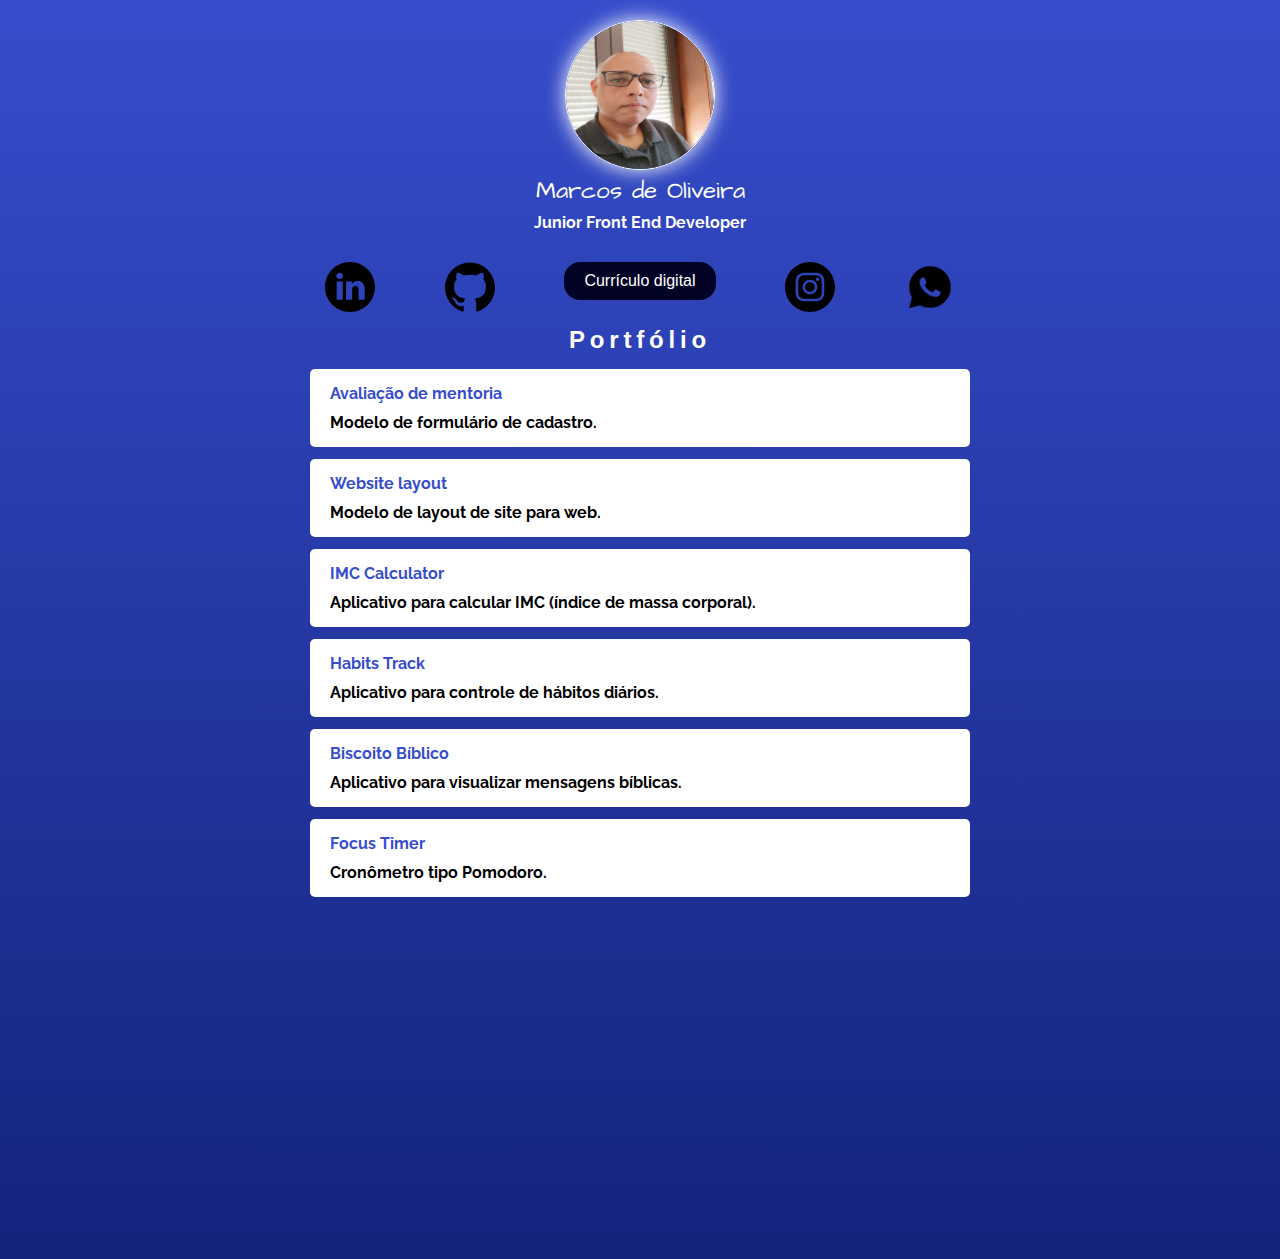
<file: index.html>
<!DOCTYPE html>
<html lang="pt-br">

<head>
    <meta charset="UTF-8">
    <meta http-equiv="X-UA-Compatible" content="IE=edge">
    <meta name="viewport" content="width=device-width, initial-scale=1.0">
    <title>LinkTree - Marcos de Oliveira</title>

    <link href="https://fonts.googleapis.com/css2?family=Architects+Daughter&family=Raleway:wght@400;700&display=swap"
        rel="stylesheet">
    <link href="https: z//fonts.googleapis.com/css2?family=Raleway&display=swap" rel="stylesheet">
    
    <link rel="stylesheet" href="css/style.css">

    <!-- Global site tag (gtag.js) - Google Analytics -->
    <script async src="https://www.googletagmanager.com/gtag/js?id=G-Q7CEY2T5G8"></script>
    <script>
        window.dataLayer = window.dataLayer || [];
        function gtag() { dataLayer.push(arguments); }
        gtag('js', new Date());

        gtag('config', 'G-Q7CEY2T5G8');
    </script>

</head>

<body>

    <div class="profile">
        <img src="img/foto3x4.jpeg" alt="Foto de Marcos de Oliveira" class="avatar">
        <h1>Marcos de Oliveira</h1>
        <h2>Junior Front End Developer</h2>
    </div>

    <ul class="social">
        <li>
            <a href="https://www.linkedin.com/in/marcosdeoliveira1975/">
                <img src="img/linkedin.svg" alt="linkedin" class="linkedin">
            </a>
        </li>
        <li>
            <a href="https://github.com/MarcosOliveira1975">
                <img src="img/github.svg" alt="github" class="github">
            </a>
        </li>
        <li>
            <a href="https://marcosoliveira1975.github.io/digital_resume/">
                <button>Currículo digital</button>
            </a>
        </li>
        <li>
            <a href="https://www.instagram.com/chefmarcosdeoliveira1975/">
                <img src="img/insta.svg" alt="instragram" class="instagram">
            </a>
        </li>

        <li>
            <a href="https://wa.me/+351966233384">
                <img src="img/whatsapp.png" alt="whatsapp" class="whatsapp">
            </a>
        </li>
    </ul>

    <h1 class="port">Portfólio</h1>

    <section class="portfolio">
        <ul class="links-list">
            <li class="boxes">
                <a href="https://marcosoliveira1975.github.io/formulario/" class="boxes_a">
                    Avaliação de mentoria
                    <span>Modelo de formulário de cadastro.</span>
                </a>
            </li>
            <li class="boxes">
                <a href="https://marcosoliveira1975.github.io/first_css_project/" class="boxes_a">
                    Website layout
                    <span>Modelo de layout de site para web.</span>
                </a>
            </li>
            <li class="boxes">
                <a href="https://marcosoliveira1975.github.io/calculo_IMC/" class="boxes_a">
                    IMC Calculator
                    <span>Aplicativo para calcular IMC (índice de massa corporal).</span>
                </a>
            </li>
            <li class="boxes">
                <a href="https://marcosoliveira1975.github.io/nlw-setup/" class="boxes_a">
                    Habits Track
                    <span>Aplicativo para controle de hábitos diários.</span>
                </a>
            </li>
            <li class="boxes">
                <a href="https://marcosoliveira1975.github.io/biscoitobiblico/" class="boxes_a">
                    Biscoito Bíblico
                    <span>Aplicativo para visualizar mensagens bíblicas.</span>
                </a>
            </li>
            <li class="boxes">
                <a href="https://marcosoliveira1975.github.io/FocusTimerFinal/" class="boxes_a">
                    Focus Timer
                    <span>Cronômetro tipo Pomodoro.</span>
                </a>
            </li>
        </ul>
    </section>

</body>

</html>
</file>
<file: css/style.css>
* {
    margin: 0;
    padding: 0;
    box-sizing: border-box;

}

body {
    height: 100%;
}

body {
    color: white;
    background: rgb(54,77,204);
    background: linear-gradient(180deg, rgba(54,77,204,1) 0%, rgba(19,35,124,1) 100%);
    font-family: 'Raleway', sans-serif;
    display: grid;
    place-content: center;

}

.avatar {
    width: 150px;
    border-radius: 50%;
    border: 1px solid white;
    box-shadow: 0 0 20px white;
    height: 150px;
}

h1 {
    font-family: 'Architects Daughter', cursive;
    font-weight: 100;
    font-size: 24px;
    margin-bottom: 5px;
}

h2 {
    font-size: 16px;

}

.profile {
    margin-top: 20px;
    text-align: center;
}

.port {
    text-align: center;
    font-family: Verdana, Geneva, Tahoma, sans-serif;
    letter-spacing: 0.3rem;
    font-weight: bold;
}

.social {
    display: flex;
    justify-content: space-around;
    list-style: none;
    margin: 30px 0 10px;
    
}

.social img {
    width: 50px;
}

.links-list {
    list-style: none;
    width: 700px;
}

.links-list li {
    margin: 10px 20px;
    border-radius: 5px;
}

.links-list li a {
    background-color: white;
    padding: 15px 20px;
    display: block;
    border-radius: 5px;
    text-decoration: none;
    color: rgb(54,77,204);
    font-weight: bold;
    box-shadow: 20px solid white;
}

.links-list li a span {
    color: black;
    display: block;
    margin-top: 10px;
}

.portfolio {
    height: 100vh;
}

.boxes {
    height: 80px;
}

button {
    background-color: rgb(2, 2, 36);
    color: white;
    border-radius: 1rem;
    border: none;
    padding: 10px 20px;
    font-family: Verdana, Geneva, Tahoma, sans-serif;
    cursor: pointer;
    font-size: 1rem;
}
</file>
